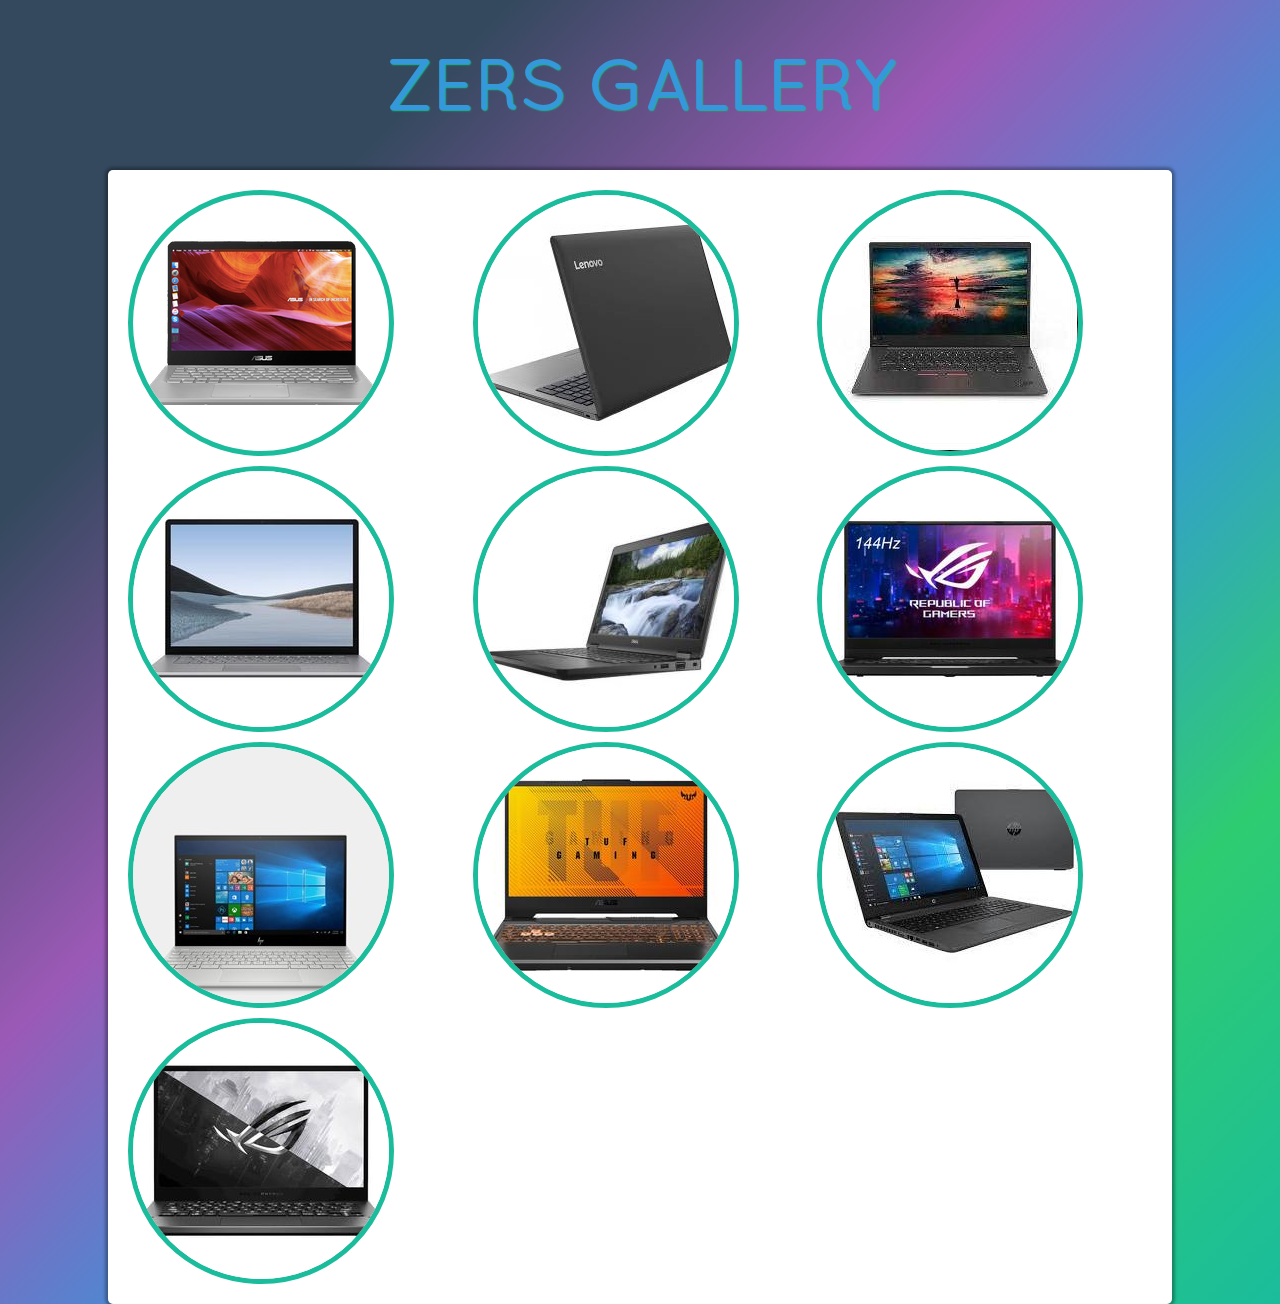
<file: index.html>
<!DOCTYPE html>
<html lang="en">

<head>
    <meta charset="UTF-8">
    <meta name="viewport" content="width=device-width, initial-scale=1.0">
    <title>Gallery</title>
    <link rel="stylesheet" href="css/reset.css">
    <link rel="stylesheet" href="css/style.css">
</head>

<body>
    <h1>ZERS GALLERY</h1>

    <div class="container">
        <ul class="gallery">
            <li>
                <a href="#gambar1">
                    <img src="img/thumbnail/1.png" alt="laptop">
                    <span>Laptop 1</span>
                </a>
                <div class="overlay" id="gambar1">
                    <a href="#" class="close">X Close</a>
                    <a href="#gambar10" class="prev">prev</a>
                    <img src="img/full/1.jpg" alt="Laptop1">
                    <a href="#gambar2" class="next">next</a>
                </div>
            </li>
            <li>
                <a href="#gambar2">
                    <img src="img/thumbnail/2.jpg" alt="laptop">
                    <span>Laptop 2</span>
                </a>
                <div class="overlay" id="gambar2">
                    <a href="#" class="close">X Close</a>
                    <a href="#gambar1" class="prev">prev</a>
                    <img src="img/full/2.jpg" alt="Laptop2">
                    <a href="#gambar3" class="next">next</a>
                </div>
            </li>
            <li>
                <a href="#gambar3">
                    <img src="img/thumbnail/3.jpeg" alt="laptop">
                    <span>Laptop 3</span>
                </a>
                <div class="overlay" id="gambar3">
                    <a href="#" class="close">X Close</a>
                    <a href="#gambar2" class="prev">prev</a>
                    <img src="img/full/3.jpg" alt="Laptop3">
                    <a href="#gambar4" class="next">next</a>
                </div>
            </li>
            <li>
                <a href="#gambar4">
                    <img src="img/thumbnail/4.jpg" alt="laptop">
                    <span>Laptop 4</span>
                </a>
                <div class="overlay" id="gambar4">
                    <a href="#" class="close">X Close</a>
                    <a href="#gambar3" class="prev">prev</a>
                    <img src="img/full/4.jpg" alt="Laptop4">
                    <a href="#gambar5" class="next">next</a>
                </div>
            </li>
            <li>
                <a href="#gambar5">
                    <img src="img/thumbnail/5.jpg" alt="laptop">
                    <span>Laptop 5</span>
                </a>
                <div class="overlay" id="gambar5">
                    <a href="#" class="close">X Close</a>
                    <a href="#gambar4" class="prev">prev</a>
                    <img src="img/full/5.jpg" alt="Laptop5">
                    <a href="#gambar6" class="next">next</a>
                </div>
            </li>
            <li>
                <a href="#gambar6">
                    <img src="img/thumbnail/6.jpg" alt="laptop">
                    <span>Laptop 6</span>
                </a>
                <div class="overlay" id="gambar6">
                    <a href="#" class="close">X Close</a>
                    <a href="#gambar5" class="prev">prev</a>
                    <img src="img/full/6.jpg" alt="Laptop6">
                    <a href="#gambar7" class="next">next</a>
                </div>
            </li>
            <li>
                <a href="#gambar7">
                    <img src="img/thumbnail/7.jpg" alt="laptop">
                    <span>Laptop 7</span>
                </a>
                <div class="overlay" id="gambar7">
                    <a href="#" class="close">X Close</a>
                    <a href="#gambar6" class="prev">prev</a>
                    <img src="img/full/7.jpg" alt="Laptop7">
                    <a href="#gambar8" class="next">next</a>
                </div>
            </li>
            <li>
                <a href="#gambar8">
                    <img src="img/thumbnail/8.jpg" alt="laptop">
                    <span>Laptop 8</span>
                </a>
                <div class="overlay" id="gambar8">
                    <a href="#" class="close">X Close</a>
                    <a href="#gambar7" class="prev">prev</a>
                    <img src="img/full/8.jpg" alt="Laptop8">
                    <a href="#gambar9" class="next">next</a>
                </div>
            </li>
            <li>
                <a href="#gambar9">
                    <img src="img/thumbnail/9.jpg" alt="laptop">
                    <span>Laptop 9</span>
                </a>
                <div class="overlay" id="gambar9">
                    <a href="#" class="close">X Close</a>
                    <a href="#gambar8" class="prev">prev</a>
                    <img src="img/full/9.jpg" alt="Laptop9">
                    <a href="#gambar10" class="next">next</a>
                </div>
            </li>
            <li>
                <a href="#gambar10">
                    <img src="img/thumbnail/10.jpg" alt="laptop">
                    <span>Laptop 10</span>
                </a>
                <div class="overlay" id="gambar10">
                    <a href="#" class="close">X Close</a>
                    <a href="#gambar9" class="prev">prev</a>
                    <img src="img/full/10.jpg" alt="Laptop10">
                    <a href="#gambar1" class="next">next</a>
                </div>
            </li>
            <!-- <div class="clear"></div> -->
        </ul>
    </div>
</body>

</html>
</file>
<file: css/style.css>
@font-face {
    font-family: 'QuickSandRegular';
    src: url('../font/quicksand-regular-webfont.woff') format('woff');
    font-weight: normal;
    font-style: normal;
}

body {
    /* font: size/line-height */
    font: 18px/36px;
    font-family: 'QuickSandRegular', cursive;
    background-image: linear-gradient(to right bottom, #34495e 20%, #9b59b6, #3498db, #2ecc71, #1abc9c);

}

h1 {
    font-size: 70px;
    font-weight: bold;
    color: #3498db;
    margin: 50px auto;
    text-align: center;
    text-shadow: 1px 1px 1.5px #1abc9c;
}

.container {
    width: 80%;
    margin: auto;
    background-color: #fff;
    padding: 20px;
    box-shadow: 0 0 3px 3px rgba(0, 0, 0, 0.3);
    border-radius: 5px;
}

.gallery {
    display: grid;
    grid-template-columns: repeat(auto-fit, minmax(256px, 1fr));
    gap: 10px;
}

.gallery li {
    width: 256px;
    height: 256px;
    /* overflow: hidden; */
    border: 5px solid #1abc9c;
    /* float: left; */
    text-align: center;
    /* agar span yang position  nya absolute tetap di dalam elemen li */
    position: relative;
}

.gallery li,
.gallery li img,
.gallery li span {
    border-radius: 50%;
}

.gallery li span {
    display: block;
    width: 256px;
    height: 256px;
    font-size: 2em;
    background-color: rgba(200, 200, 200, 0.5);
    /* absolute agar elemen span berada di depan elemen li */
    position: absolute;
    top: 0;
    text-align: center;
    line-height: 256px;
    color: #1abc9c;
    text-shadow: 1px 1px 1px #2ecc71;
    opacity: 0;
    transform: scale(0) rotate(0);
    transition: 0.3s;
}

.gallery li a:hover span {
    opacity: 1;
    transform: scale(1) rotate(360deg);
}

/* .clear {
    clear: both;
} */

/* overlay */
.overlay {
    width: 0;
    height: 0;
    overflow: hidden;
    position: fixed;
    /* elemen memenuhi layar ketika top left bottom right nilainya 0*/
    top: 0;
    left: 0;
    background: rgba(0, 0, 0, 0);
    /* untuk mengatur tumpukan pada elemen non static */
    z-index: 999;
    transition: 0.5s;
    text-align: center;
    padding: 100px 0;
}

/* pseudo class target => mengaktifkan style suatu elemen hanya ketika elemen yang merupakan link menuju id overlay tertentu diklik */

.overlay:target {
    width: auto;
    height: auto;
    bottom: 0;
    right: 0;
    background: rgba(0, 0, 0, 0.6);
}

.overlay:target img {
    animation: fade 1s;
}

.gallery li .overlay img {
    border-radius: 10px;
}

.overlay img {
    max-height: 100%;
    box-shadow: 2px 2px 7px rgba(52, 152, 219, 0.5);
}

.overlay .close {
    font-weight: bold;
    position: absolute;
    top: 50px;
    left: 50%;
    margin-left: -20px;
    color: white;
    text-decoration: none;
    background-color: #1abc9c;
    border: 1px solid white;
    line-height: 30px;
    padding: 5px 10px;
    opacity: 0;
}

.overlay:target .close {
    animation: slideDownFade 0.5s 0.5s forwards;
}

.overlay:target .next {
    animation: fade 0.5s 0.5s forwards;
}

.overlay:target .prev {
    animation: fade 0.5s 0.5s forwards;
}

/* navigasi */
.next,
.prev {
    width: 57px;
    height: 65px;
    background-image: url(../img/next.png);
    position: absolute;
    text-indent: -9999px;
    top: 50%;
    margin-left: 10px;
    opacity: 0;
}

.prev {
    background-image: url(../img/previous.png);
    margin-left: -75px;
}

/* animasi */

@keyframes fade {
    0% {
        opacity: 0;
    }

    100% {
        opacity: 1;
    }
}

@keyframes zoomDanFade {
    0% {
        transform: scale(0);
        opacity: 0;
    }

    100% {
        transform: scale(1);
        opacity: 1;
    }
}

@keyframes slideDownFade {
    0% {
        opacity: 0;
        margin-top: -20px;
    }

    100% {
        opacity: 1;
        margin-top: 0;
    }
}
</file>
